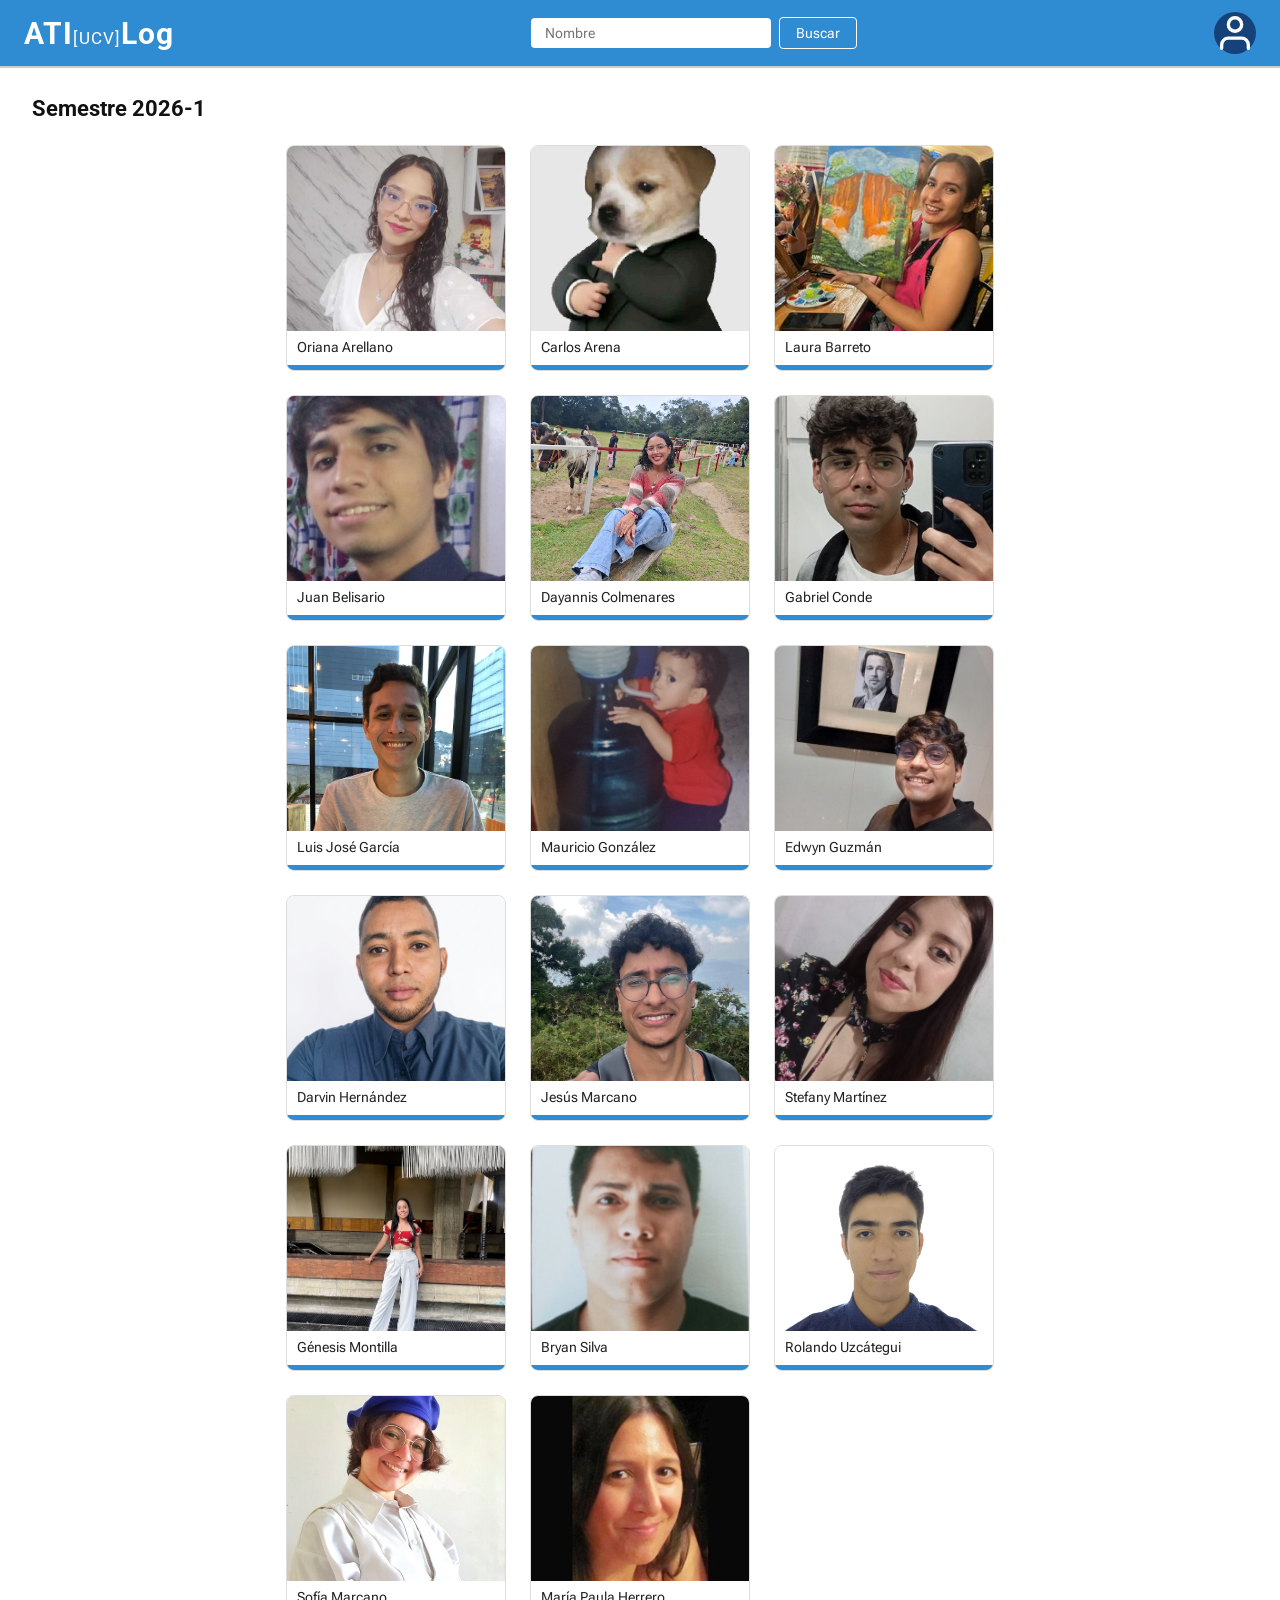
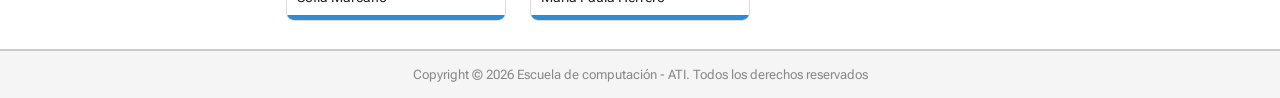
<file: index.html>
<!DOCTYPE html>
<html lang="es">

<head>
    <meta charset="UTF-8">
    <meta name="viewport" content="width=device-width, initial-scale=1.0">
    <title>ATI[UCV]Log 2026-1</title>
    <link rel="icon" sizes="192x192" href="icon/cropped-logonuevo-192x192.png">
    <link rel="stylesheet" href="./css/style.css">
    <script type="text/javascript" src="data/index.json" defer></script>
    <script src="./js/index.js" defer></script>

</head>

<body>

    <header>
        <div class="logo-menu-row">
            <a class="logo" href="index.html">
                <span></span>
            </a>
            <div class="menu-icon">&#9776;</div>
        </div>

        <nav class="nav-search">
            <input class="buscador nav-search-input" type="text" placeholder="Nombre...">
            <button type="button">Buscar</button>
        </nav>

        <a href="profile.html" class="profile-link">
            <span class="profile-text"></span>
            <div class="user-icon"><img src="icon/userIcon.svg" alt="" class="icono"></div>
        </a>
    </header>

    <section>
        <h2 class="semestre"></h2>

        <div class="student-grid">
        </div>
    </section>

    <footer>
        <p class="footer"></p>
    </footer>

</body>

</html>
</file>
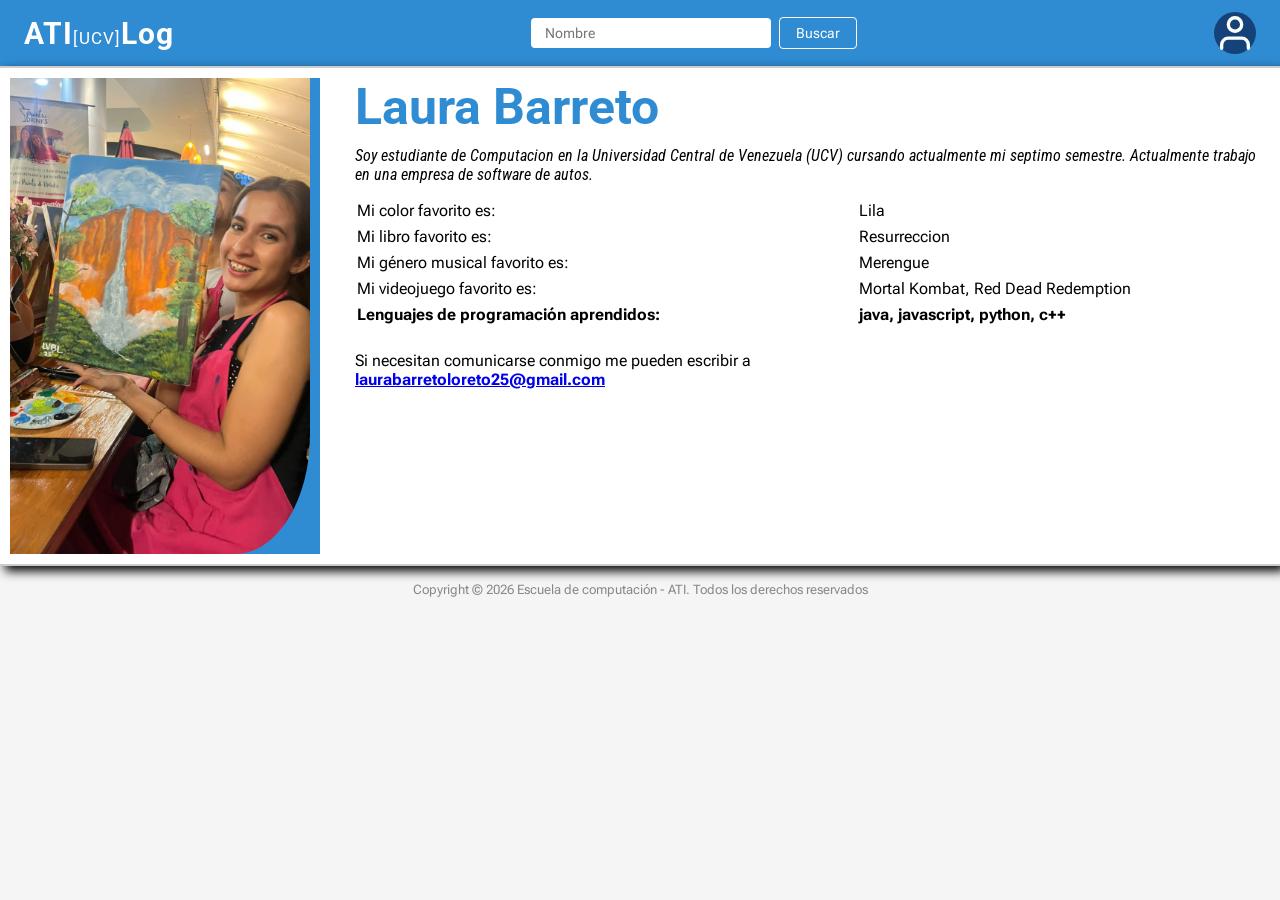
<file: profile.html>
<!DOCTYPE html>
<html lang="es">

<head>
    <meta charset="UTF-8">
    <meta name="viewport" content="width=device-width, initial-scale=1.0">
    <title>Perfil</title>
    <link rel="icon" sizes="192x192" href="icon/cropped-logonuevo-192x192.png">
    <link rel="stylesheet" href="./css/style.css">
    <script src="./js/profile.js" defer></script>
</head>

<body>
    <header>
        <div class="logo-menu-row">
            <a class="logo" href="index.html">
                <span></span>
            </a>
            <div class="menu-icon">&#9776;</div>
        </div>

        <nav class="nav-search">
            <input class="buscador nav-search-input" type="text" placeholder="Nombre...">
            <button type="button">Buscar</button>
        </nav>

        <a href="profile.html" class="profile-link">
            <span class="profile-text"></span>
            <div class="user-icon"><img src="icon/userIcon.svg" alt="" class="icono"></div>
        </a>
    </header>
    <section class="main-content">
        <div class="content-img">
            <img class="img-profile" src="" alt="">
        </div>
        <div class="content-info">
            <h1 class="Nombre"></h1>
            <p class="cover-letter">
            </p>
            <table class="bullets">
                <tr>
                    <td id="color favorito" class="td-label"></td>
                    <td id="color_value"></td>
                </tr>
                <tr>
                    <td id="libro favorito" class="td-label"></td>
                    <td id="libro_value"></td>
                </tr>
                <tr>
                    <td id="genero musical" class="td-label"></td>
                    <td id="musica_value"></td>
                </tr>
                <tr>
                    <td id="game fav" class="td-label"></td>
                    <td id="game_fav"></td>
                </tr>
                <tr style="font-weight: bold;">
                    <td id="lenguaje de prog" class="td-label td-highlight"></td>
                    <td id="lenguaje_value" class="td-highlight"></td>
                </tr>
            </table>

            <p class="bullets" style="margin-top: 15px;">
            </p>
        </div>
    </section>
    <footer>
        <p class="footer"></p>
    </footer>
</body>

</html>
</file>
<file: css/style.css>
@import url("./_theme.css");

html,
body,
header,
nav,
section,
footer,
div,
a,
p,
h1,
h2,
h3,
ul,
li,
img,
span,
table,
tr,
td,
button,
input {
    margin: 0;
    padding: 0;
    box-sizing: border-box;
}

body {
    font-family: var(--flex-font);
    background-color: #f5f5f5;
}

header {
    background-color: var(--main-color);
    padding: 12px 24px;
    display: flex;
    align-items: center;
    justify-content: space-between;
}

.logo {
    color: white;
    font-size: 30px;
    font-weight: bold;
    text-decoration: none;
    font-family: var(--primary-font);
    letter-spacing: 1px;
}

.logo span {
    font-size: 17px;
    font-weight: normal;
}

.nav-search {
    display: flex;
    align-items: center;
    gap: 8px;
}

.buscador {
    padding: 7px 14px;
    border: none;
    border-radius: 4px;
    font-size: 14px;
    width: 240px;
    font-family: var(--flex-font);
}

.nav-search button {
    padding: 7px 16px;
    background-color: transparent;
    color: white;
    border: 1px solid white;
    border-radius: 4px;
    cursor: pointer;
    font-size: 14px;
    font-family: var(--flex-font);
    transition: background-color 0.2s;
}

.nav-search button:hover {
    background-color: rgba(255, 255, 255, 0.2);
}

.user-icon {
    width: 42px;
    height: 42px;
    background-color: var(--accent-color);
    border-radius: 50%;
    display: flex;
    align-items: center;
    justify-content: center;
    font-size: 22px;
    color: var(--main-color, #1565C0);
}

.logo-menu-row {
    display: flex;
    align-items: center;
    justify-content: space-between;
}

.profile-link {
    display: flex;
    align-items: center;
    gap: 12px;
    text-decoration: none;
}

.profile-text {
    display: none;
    color: white;
    font-size: 16px;
    font-weight: 500;
    font-family: var(--flex-font);
}

section {
    padding: 28px 32px;
    border-top: 2px solid #ccc;
    border-bottom: 2px solid #ccc;
    min-height: 500px;
    background-color: white;
}

.semestre {
    font-size: 22px;
    font-weight: bold;
    margin-bottom: 24px;
    color: #111;
    font-family: var(--primary-font);
}

.student-grid {
    display: grid;
    grid-template-columns: repeat(3, 220px);
    gap: 24px;
    justify-content: center;
}

.student-card {
    width: 100%;
    border: 1px solid #ddd;
    border-radius: 8px;
    overflow: hidden;
    background-color: white;
    /* Optimizado FPS: se elimina transition de box-shadow (fuerza repaint en cada frame)
       y se usa posicion: relative para el pseudo-elemento ::after */
    position: relative;
    text-decoration: none;
    color: inherit;
    display: block;
    /* Solo transform en transition — propiedad compositable, sin repaint */
    transition: transform 0.3s ease;
    will-change: transform;
    --bar-color: var(--main-color);
}

.student-card::after {
    content: '';
    position: absolute;
    inset: 0;
    border-radius: 8px;
    box-shadow: 6px 6px 18px rgba(0, 0, 0, 0.25);
    opacity: 0;
    transition: opacity 0.3s ease;
    pointer-events: none;
}

.student-card:hover {
    transform: scale(1.07) rotate(2deg);
    --bar-color: var(--accent-color);
}

.student-card:hover::after {
    opacity: 1;
}

.img-index {
    width: 100%;
    height: 185px;
    object-fit: cover;
    display: block;
    background-color: #37474F;
    transition: transform 0.3s ease;
    will-change: transform;
}

.student-card:hover .img-index {
    transform: scale(1.04);
}

.card-info {
    padding: 8px 10px 4px;
}

.card-info-text {
    font-size: 14px;
    color: #222;
    margin-bottom: 6px;
    font-family: var(--flex-font);
}

.card-bar {
    height: 5px;
    background-color: var(--bar-color);
    border-radius: 0 0 6px 6px;
    transition: background-color 0.3s ease;
    will-change: background-color;
}

footer {
    padding: 16px;
    text-align: center;
    color: #888;
    font-size: 13px;
    font-family: var(--flex-font);
}

.main-content {
    display: flex;
    flex-direction: row;
    padding: 10px;
    box-shadow: 5px 5px 10px black;
    gap: 20px;
}

.content-img {
    flex-shrink: 0;
    padding-right: 10px;
    background-color: var(--main-color);
}

.content-info {
    flex: 1;
    margin-left: 15px;
    display: flex;
    flex-direction: column;
    gap: 10px;
}

.img-profile {
    width: 100%;
    max-width: 300px;
    height: 100%;
    object-fit: cover;
    border-bottom-right-radius: 25%;
}



.Nombre {
    color: var(--main-color);
    font-family: var(--primary-font);
    font-size: 50px;
    font-style: bold;
}

.cover-letter {
    font-family: var(--condensed-font);
    font-style: italic;
}

.bullets {
    font-family: var(--flex-font);
}

td {
    padding-top: 5px;
}

.td-highlight {
    font-weight: bold;
}

.td-label {
    padding-right: 30px;
    vertical-align: top;
}

.link-correo:visited {
    color: var(--main-color);
}

.link-correo {
    font-weight: bold;
}

.icono {
    width: 30px;
}

.menu-icon {
    display: none;
    font-size: 28px;
    color: white;
    cursor: pointer;
}

@media (max-width: 480px) {
    .nav-search {
        display: none;
    }

    .profile-link {
        display: none;
    }

    .menu-icon {
        display: block;
    }

    .main-content {
        flex-direction: column;
    }

    .img {
        width: 100%;
        max-width: 100%;
    }

    .student-grid {
        grid-template-columns: repeat(2, 1fr);
    }

    .content-img {
        width: 100%;
        padding-right: 0;
    }

    .img-profile {
        width: 100%;
        max-width: 100%;
        display: block;
    }
}

/* Tablets: 481px - 768px */
@media (min-width: 481px) and (max-width: 768px) {
    .nav-search {
        display: none;
    }

    .profile-link {
        display: none;
    }

    .menu-icon {
        display: block;
    }

    .main-content {
        flex-direction: column;
    }

    .img {
        width: 100%;
        max-width: 100%;
    }

    .student-grid {
        grid-template-columns: repeat(2, 1fr);
    }

    .content-img {
        width: 100%;
        padding-right: 0;
    }

    .img-profile {
        width: 100%;
        max-width: 100%;
        display: block;
    }
}


@media (max-width: 768px) {
    header {
        transition: padding 0.3s ease, gap 0.3s ease;
    }

    .logo-menu-row {
        width: 100%;
    }

    header.menu-open {
        flex-direction: column;
        align-items: stretch;
        gap: 16px;
        padding-bottom: 16px;
    }

    header.menu-open .logo-menu-row {
        border-bottom: 1px solid rgba(255, 255, 255, 0.2);
        padding-bottom: 12px;
    }

    header.menu-open .nav-search {
        display: flex;
        width: 100%;
        border-bottom: 1px solid rgba(255, 255, 255, 0.2);
        padding-bottom: 12px;
    }

    .menu-open .nav-search-input {
        flex: 1;
        width: auto;
    }

    header.menu-open .profile-link {
        display: flex;
        justify-content: flex-end;
        align-items: center;
        width: 100%;
    }

    header.menu-open .profile-text {
        display: block;
    }
}

/* Laptops: 769px - 1024px */
@media (min-width: 769px) and (max-width: 1024px) {
    .menu-icon {
        display: none;
    }

    .student-grid {
        grid-template-columns: repeat(3, 1fr);
    }
}

/* Desktop: 1025px - 1200px */
@media (min-width: 1025px) and (max-width: 1200px) {
    .menu-icon {
        display: none;
    }

    .student-grid {
        grid-template-columns: repeat(3, 220px);
    }
}
</file>
